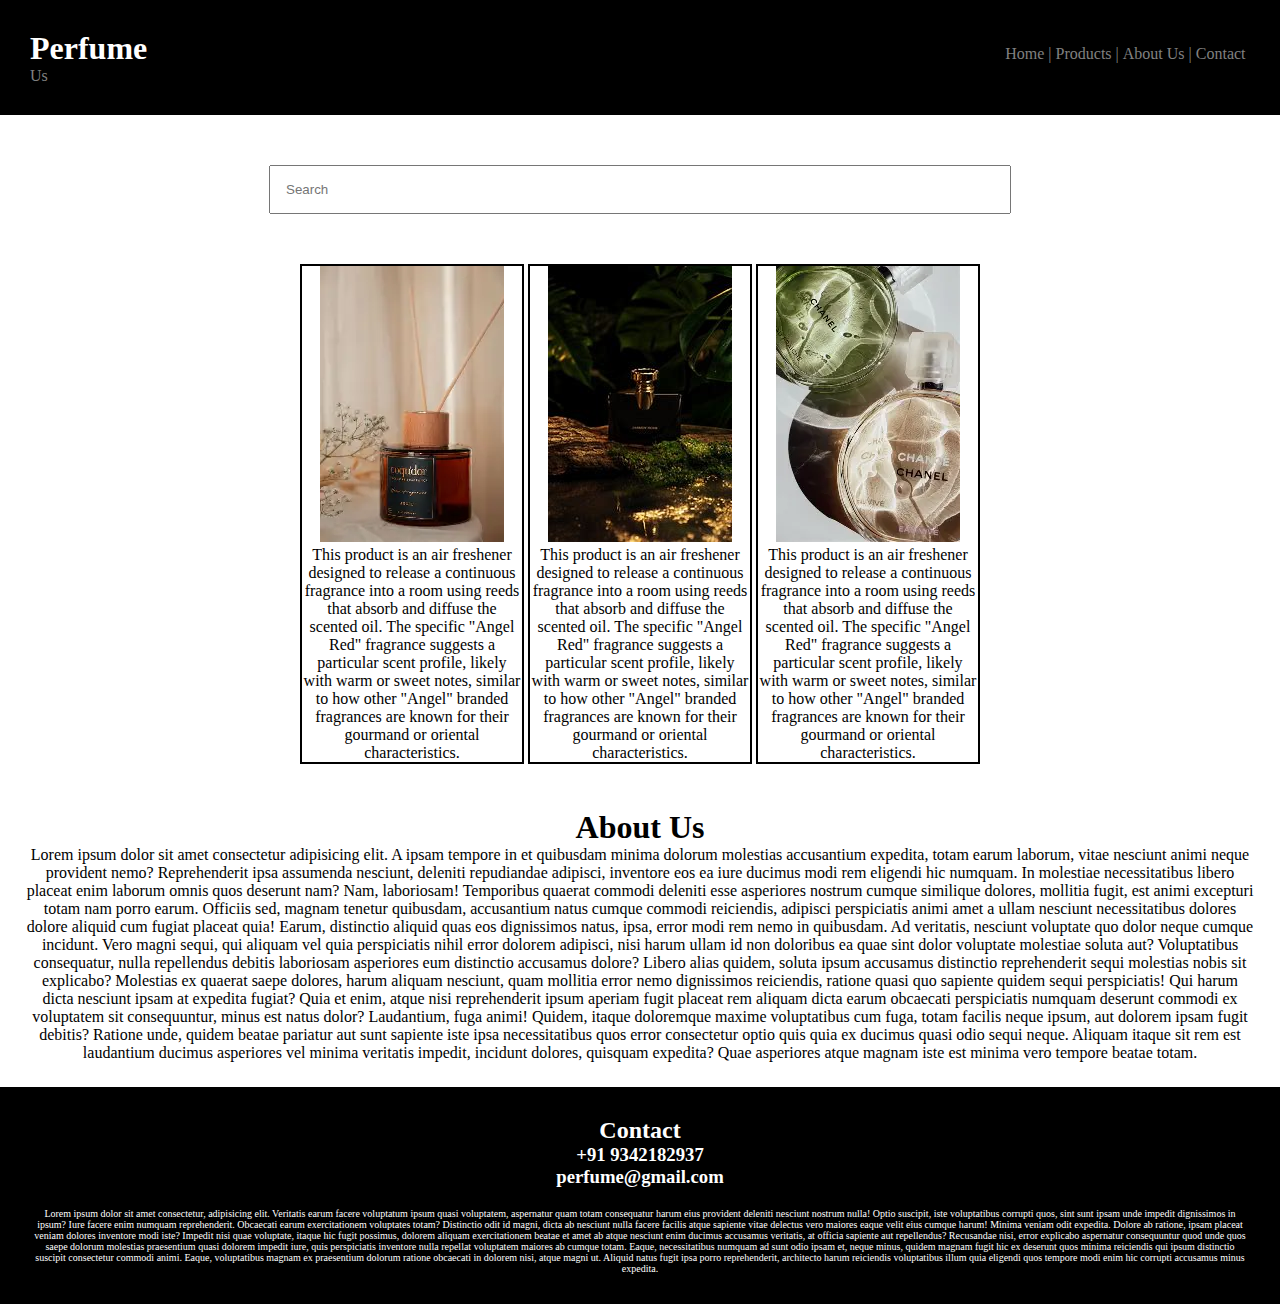
<file: css/index.html>
<!DOCTYPE html>
<html>
<head>
    <title>Perfume</title>
    <link rel="stylesheet" href="style.css">

</head>
<body>
    <div class="header">
        <nav>
            <h1>Perfume</h1>
            <ul>
                <li>Home  |</li>
                <li>Products  |</li>
                <li>About Us  |</li>
                <li>Contact Us</li>
            </ul>

        </nav>
    </div>
    <div class="searchbar">
        <input placeholder="Search">

    </div>

    <div class="products">
        <div class="box">
            <img src="perfume1.webp">
            <p>This product is an air freshener designed to release a continuous fragrance into a room using reeds that absorb and diffuse the scented oil. The specific "Angel Red" fragrance suggests a particular scent profile, likely with warm or sweet notes, similar to how other "Angel" branded fragrances are known for their gourmand or oriental characteristics.</p>
        </div>

        <div class="box">
            <img src="perfume2.webp">
            <p>This product is an air freshener designed to release a continuous fragrance into a room using reeds that absorb and diffuse the scented oil. The specific "Angel Red" fragrance suggests a particular scent profile, likely with warm or sweet notes, similar to how other "Angel" branded fragrances are known for their gourmand or oriental characteristics.</p>
        </div>

        <div class="box">
            <img src="perfume3.webp">
            <p>This product is an air freshener designed to release a continuous fragrance into a room using reeds that absorb and diffuse the scented oil. The specific "Angel Red" fragrance suggests a particular scent profile, likely with warm or sweet notes, similar to how other "Angel" branded fragrances are known for their gourmand or oriental characteristics.</p>
        </div>

    </div>
    <div class="about">
        <h1>About Us</h1>
        <p>Lorem ipsum dolor sit amet consectetur adipisicing elit. A ipsam tempore in et quibusdam minima dolorum molestias accusantium expedita, totam earum laborum, vitae nesciunt animi neque provident nemo? Reprehenderit ipsa assumenda nesciunt, deleniti repudiandae adipisci, inventore eos ea iure ducimus modi rem eligendi hic numquam. In molestiae necessitatibus libero placeat enim laborum omnis quos deserunt nam? Nam, laboriosam! Temporibus quaerat commodi deleniti esse asperiores nostrum cumque similique dolores, mollitia fugit, est animi excepturi totam nam porro earum. Officiis sed, magnam tenetur quibusdam, accusantium natus cumque commodi reiciendis, adipisci perspiciatis animi amet a ullam nesciunt necessitatibus dolores dolore aliquid cum fugiat placeat quia! Earum, distinctio aliquid quas eos dignissimos natus, ipsa, error modi rem nemo in quibusdam. Ad veritatis, nesciunt voluptate quo dolor neque cumque incidunt. Vero magni sequi, qui aliquam vel quia perspiciatis nihil error dolorem adipisci, nisi harum ullam id non doloribus ea quae sint dolor voluptate molestiae soluta aut? Voluptatibus consequatur, nulla repellendus debitis laboriosam asperiores eum distinctio accusamus dolore? Libero alias quidem, soluta ipsum accusamus distinctio reprehenderit sequi molestias nobis sit explicabo? Molestias ex quaerat saepe dolores, harum aliquam nesciunt, quam mollitia error nemo dignissimos reiciendis, ratione quasi quo sapiente quidem sequi perspiciatis! Qui harum dicta nesciunt ipsam at expedita fugiat? Quia et enim, atque nisi reprehenderit ipsum aperiam fugit placeat rem aliquam dicta earum obcaecati perspiciatis numquam deserunt commodi ex voluptatem sit consequuntur, minus est natus dolor? Laudantium, fuga animi! Quidem, itaque doloremque maxime voluptatibus cum fuga, totam facilis neque ipsum, aut dolorem ipsam fugit debitis? Ratione unde, quidem beatae pariatur aut sunt sapiente iste ipsa necessitatibus quos error consectetur optio quis quia ex ducimus quasi odio sequi neque. Aliquam itaque sit rem est laudantium ducimus asperiores vel minima veritatis impedit, incidunt dolores, quisquam expedita? Quae asperiores atque magnam iste est minima vero tempore beatae totam.</p>
    </div>
    <div class="contact">
        <h2>Contact</h2>
        <h3>+91 9342182937</h3>
        <h3>perfume@gmail.com</h3>
        <p style="margin-top: 20px; font-size: 10px;">Lorem ipsum dolor sit amet consectetur, adipisicing elit. Veritatis earum facere voluptatum ipsum quasi voluptatem, aspernatur quam totam consequatur harum eius provident deleniti nesciunt nostrum nulla! Optio suscipit, iste voluptatibus corrupti quos, sint sunt ipsam unde impedit dignissimos in ipsum? Iure facere enim numquam reprehenderit. Obcaecati earum exercitationem voluptates totam? Distinctio odit id magni, dicta ab nesciunt nulla facere facilis atque sapiente vitae delectus vero maiores eaque velit eius cumque harum! Minima veniam odit expedita. Dolore ab ratione, ipsam placeat veniam dolores inventore modi iste? Impedit nisi quae voluptate, itaque hic fugit possimus, dolorem aliquam exercitationem beatae et amet ab atque nesciunt enim ducimus accusamus veritatis, at officia sapiente aut repellendus? Recusandae nisi, error explicabo aspernatur consequuntur quod unde quos saepe dolorum molestias praesentium quasi dolorem impedit iure, quis perspiciatis inventore nulla repellat voluptatem maiores ab cumque totam. Eaque, necessitatibus numquam ad sunt odio ipsam et, neque minus, quidem magnam fugit hic ex deserunt quos minima reiciendis qui ipsum distinctio suscipit consectetur commodi animi. Eaque, voluptatibus magnam ex praesentium dolorum ratione obcaecati in dolorem nisi, atque magni ut. Aliquid natus fugit ipsa porro reprehenderit, architecto harum reiciendis voluptatibus illum quia eligendi quos tempore modi enim hic corrupti accusamus minus expedita.</p>
    </div>

</body>


</html>
</file>
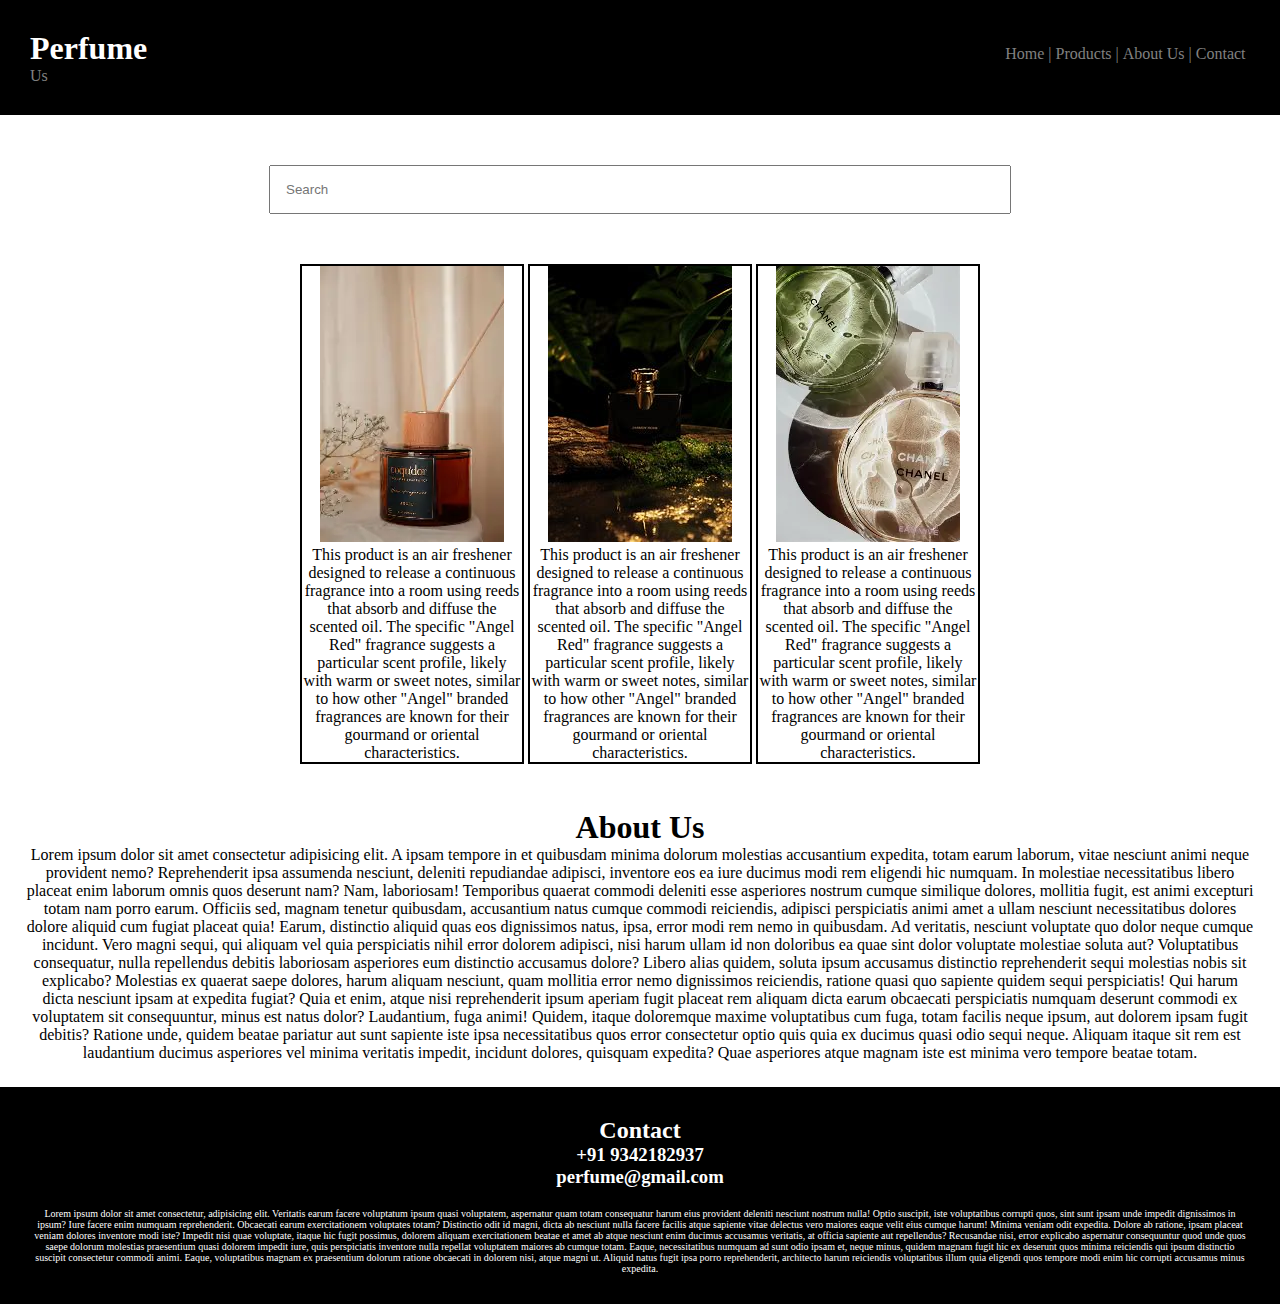
<file: css/Perfume.html>
<!DOCTYPE html>
<!-- saved from url=(0046)file:///C:/Users/sabari/Desktop/css/index.html -->
<html><head><meta http-equiv="Content-Type" content="text/html; charset=windows-1252">
    <title>Perfume</title>
    <link rel="stylesheet" href="./Perfume_files/style.css">

</head>
<body>
    <div class="header">
        <nav>
            <h1>Perfume</h1>
            <ul>
                <li>Home  |</li>
                <li>Products  |</li>
                <li>About Us  |</li>
                <li>Contact Us</li>
            </ul>

        </nav>
    </div>
    <div class="searchbar">
        <input placeholder="Search">

    </div>

    <div class="products">
        <div class="box">
            <img src="./Perfume_files/perfume1.webp">
            <p>This product is an air freshener designed to release a continuous fragrance into a room using reeds that absorb and diffuse the scented oil. The specific "Angel Red" fragrance suggests a particular scent profile, likely with warm or sweet notes, similar to how other "Angel" branded fragrances are known for their gourmand or oriental characteristics.</p>
        </div>

        <div class="box">
            <img src="./Perfume_files/perfume2.webp">
            <p>This product is an air freshener designed to release a continuous fragrance into a room using reeds that absorb and diffuse the scented oil. The specific "Angel Red" fragrance suggests a particular scent profile, likely with warm or sweet notes, similar to how other "Angel" branded fragrances are known for their gourmand or oriental characteristics.</p>
        </div>

        <div class="box">
            <img src="./Perfume_files/perfume3.webp">
            <p>This product is an air freshener designed to release a continuous fragrance into a room using reeds that absorb and diffuse the scented oil. The specific "Angel Red" fragrance suggests a particular scent profile, likely with warm or sweet notes, similar to how other "Angel" branded fragrances are known for their gourmand or oriental characteristics.</p>
        </div>

    </div>
    <div class="about">
        <h1>About Us</h1>
        <p>Lorem ipsum dolor sit amet consectetur adipisicing elit. A ipsam tempore in et quibusdam minima dolorum molestias accusantium expedita, totam earum laborum, vitae nesciunt animi neque provident nemo? Reprehenderit ipsa assumenda nesciunt, deleniti repudiandae adipisci, inventore eos ea iure ducimus modi rem eligendi hic numquam. In molestiae necessitatibus libero placeat enim laborum omnis quos deserunt nam? Nam, laboriosam! Temporibus quaerat commodi deleniti esse asperiores nostrum cumque similique dolores, mollitia fugit, est animi excepturi totam nam porro earum. Officiis sed, magnam tenetur quibusdam, accusantium natus cumque commodi reiciendis, adipisci perspiciatis animi amet a ullam nesciunt necessitatibus dolores dolore aliquid cum fugiat placeat quia! Earum, distinctio aliquid quas eos dignissimos natus, ipsa, error modi rem nemo in quibusdam. Ad veritatis, nesciunt voluptate quo dolor neque cumque incidunt. Vero magni sequi, qui aliquam vel quia perspiciatis nihil error dolorem adipisci, nisi harum ullam id non doloribus ea quae sint dolor voluptate molestiae soluta aut? Voluptatibus consequatur, nulla repellendus debitis laboriosam asperiores eum distinctio accusamus dolore? Libero alias quidem, soluta ipsum accusamus distinctio reprehenderit sequi molestias nobis sit explicabo? Molestias ex quaerat saepe dolores, harum aliquam nesciunt, quam mollitia error nemo dignissimos reiciendis, ratione quasi quo sapiente quidem sequi perspiciatis! Qui harum dicta nesciunt ipsam at expedita fugiat? Quia et enim, atque nisi reprehenderit ipsum aperiam fugit placeat rem aliquam dicta earum obcaecati perspiciatis numquam deserunt commodi ex voluptatem sit consequuntur, minus est natus dolor? Laudantium, fuga animi! Quidem, itaque doloremque maxime voluptatibus cum fuga, totam facilis neque ipsum, aut dolorem ipsam fugit debitis? Ratione unde, quidem beatae pariatur aut sunt sapiente iste ipsa necessitatibus quos error consectetur optio quis quia ex ducimus quasi odio sequi neque. Aliquam itaque sit rem est laudantium ducimus asperiores vel minima veritatis impedit, incidunt dolores, quisquam expedita? Quae asperiores atque magnam iste est minima vero tempore beatae totam.</p>
    </div>
    <div class="contact">
        <h2>Contact</h2>
        <h3>+91 9342182937</h3>
        <h3>perfume@gmail.com</h3>
        <p style="margin-top: 20px; font-size: 10px;">Lorem ipsum dolor sit amet consectetur, adipisicing elit. Veritatis earum facere voluptatum ipsum quasi voluptatem, aspernatur quam totam consequatur harum eius provident deleniti nesciunt nostrum nulla! Optio suscipit, iste voluptatibus corrupti quos, sint sunt ipsam unde impedit dignissimos in ipsum? Iure facere enim numquam reprehenderit. Obcaecati earum exercitationem voluptates totam? Distinctio odit id magni, dicta ab nesciunt nulla facere facilis atque sapiente vitae delectus vero maiores eaque velit eius cumque harum! Minima veniam odit expedita. Dolore ab ratione, ipsam placeat veniam dolores inventore modi iste? Impedit nisi quae voluptate, itaque hic fugit possimus, dolorem aliquam exercitationem beatae et amet ab atque nesciunt enim ducimus accusamus veritatis, at officia sapiente aut repellendus? Recusandae nisi, error explicabo aspernatur consequuntur quod unde quos saepe dolorum molestias praesentium quasi dolorem impedit iure, quis perspiciatis inventore nulla repellat voluptatem maiores ab cumque totam. Eaque, necessitatibus numquam ad sunt odio ipsam et, neque minus, quidem magnam fugit hic ex deserunt quos minima reiciendis qui ipsum distinctio suscipit consectetur commodi animi. Eaque, voluptatibus magnam ex praesentium dolorum ratione obcaecati in dolorem nisi, atque magni ut. Aliquid natus fugit ipsa porro reprehenderit, architecto harum reiciendis voluptatibus illum quia eligendi quos tempore modi enim hic corrupti accusamus minus expedita.</p>
    </div>




</body></html>
</file>
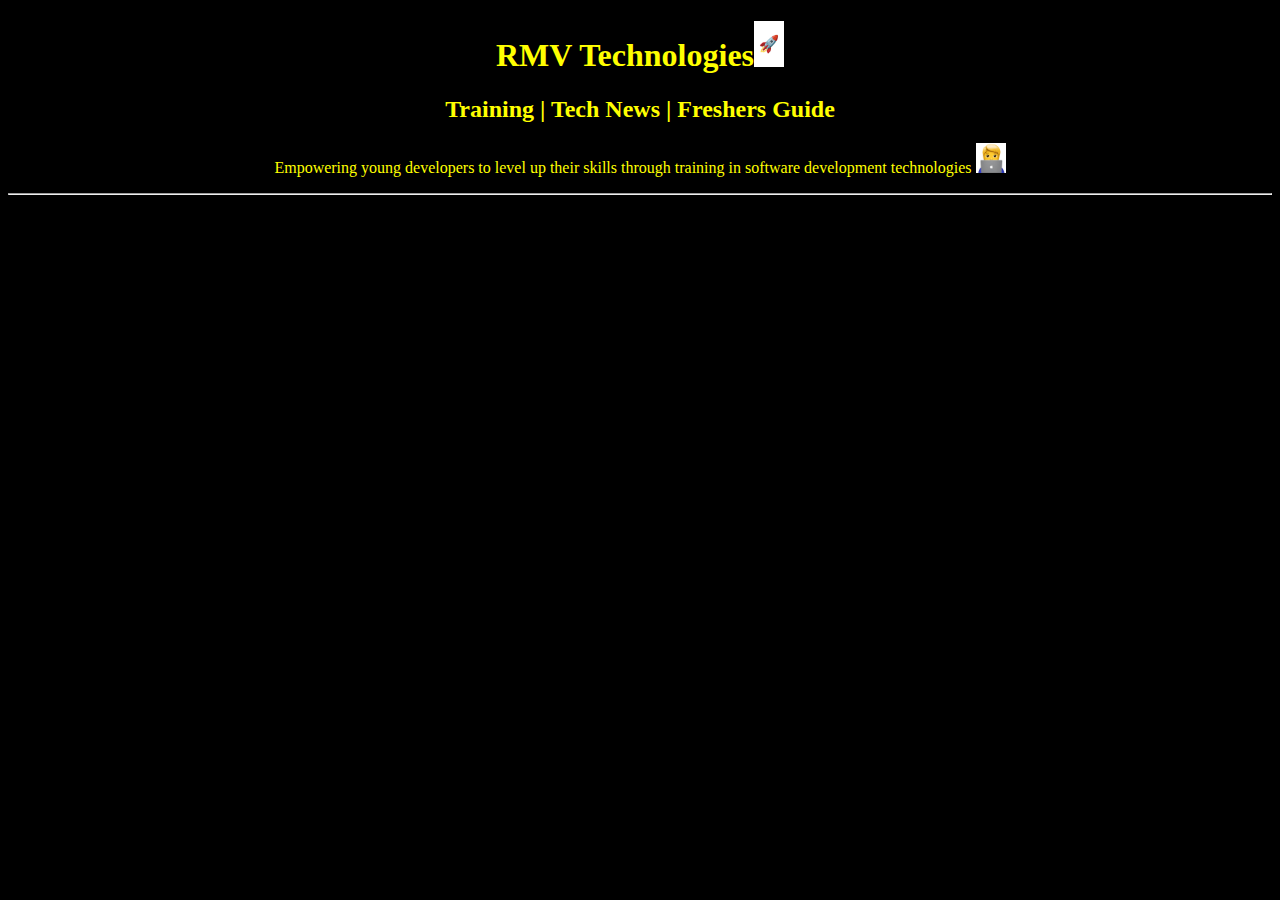
<file: html/form.html>
<!DOCTYPE html>
<html>
<head>
    <title>
        RMV TECH
    </title>
</head>
<body bgcolor="black" style="color: yellow;">
    <center>
    <h1>RMV Technologies<img src="rocket.png" width="30px"></h1>
    <h2>Training | Tech News | Freshers Guide</h2>
    <p>Empowering young developers to level up their skills through training in software development technologies
<img src="lap.jpeg" width="30px"></p>
<hr>
    </center>
</body>
</html>
</file>
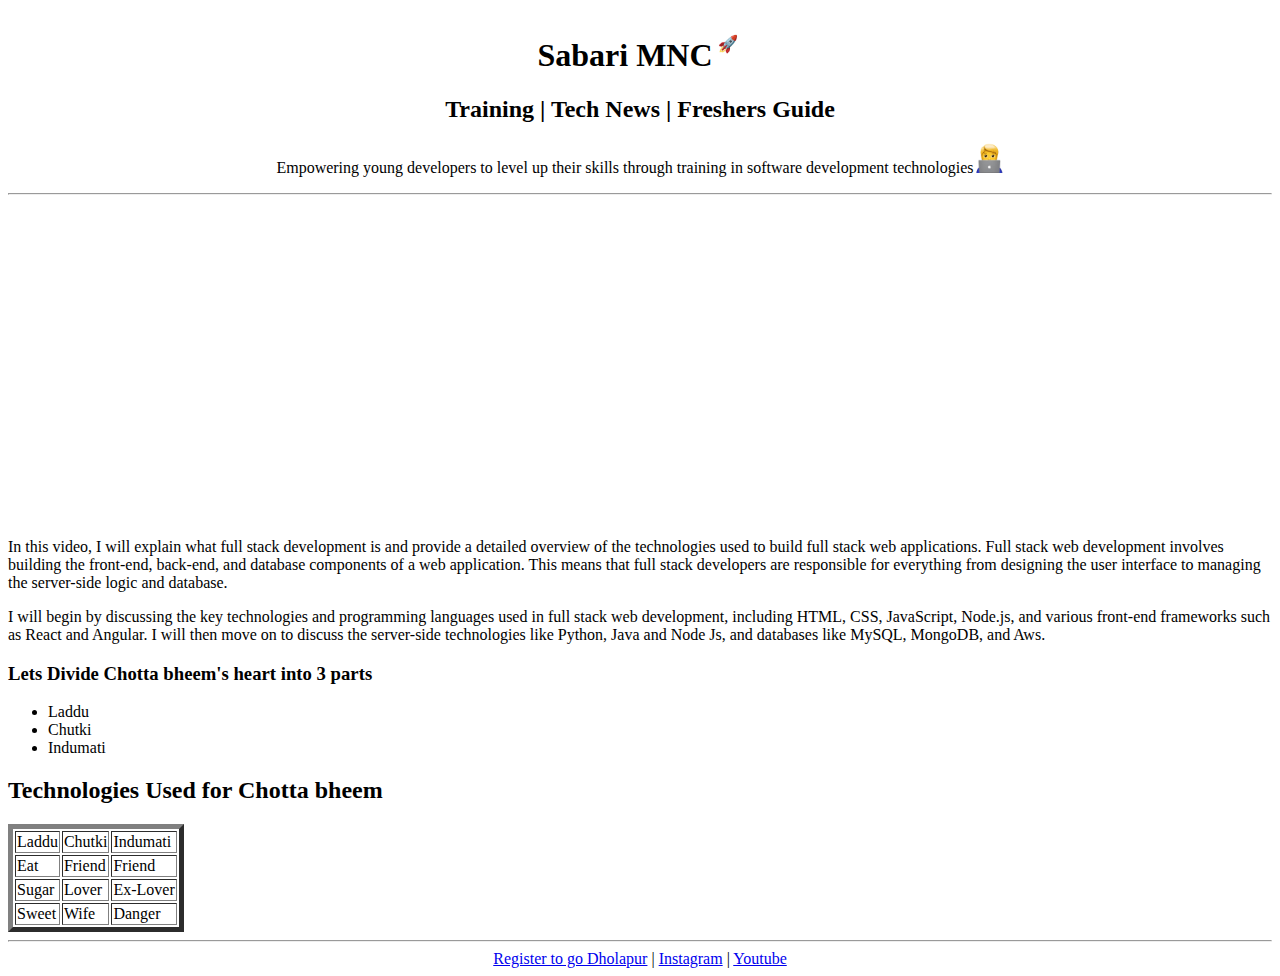
<file: html/pj11.html>
<!DOCTYPE html>
<html>
    <head>
        <title>SSS</title>
        <link rel="icon" href="date.png">
    </head>
    <body>
        <center>
        <h1>Sabari MNC<img src="rocket.png" width="30px"></h1>

        <h2>Training | Tech News | Freshers Guide</h2>
        <p>Empowering young developers to level up their skills through training in software development technologies<img src="lap.jpeg" width="30px">
</p>
</center>
<hr>
<center>
    <iframe width="560" height="315" src="https://www.youtube.com/embed/2I3gAsUBbpU?si=kKA0aOeQRijgvuAO" title="YouTube video player" frameborder="0" allow="accelerometer; autoplay; clipboard-write; encrypted-media; gyroscope; picture-in-picture; web-share" referrerpolicy="strict-origin-when-cross-origin" allowfullscreen></iframe>
</center>
<p>In this video, I will explain what full stack development is and provide a detailed overview of the technologies used to build full stack web applications. Full stack web development involves building the front-end, back-end, and database components of a web application. This means that full stack developers are responsible for everything from designing the user interface to managing the server-side logic and database.</p>

<p>I will begin by discussing the key technologies and programming languages used in full stack web development, including HTML, CSS, JavaScript, Node.js, and various front-end frameworks such as React and Angular. I will then move on to discuss the server-side technologies like Python, Java and Node Js, and databases like MySQL, MongoDB, and Aws.
</p>
<h3>Lets Divide Chotta bheem's heart into 3 parts</h3>
<ul>
    <li>Laddu</li>
    <li>Chutki</li>
    <li>Indumati</li>
</ul>
<h2>Technologies Used for Chotta bheem
</h2>
<table border="5">
    <tr>
        <td>Laddu</td> <td>Chutki</td> <td>Indumati</td>
    </tr>

    <tr>
        <td>Eat</td> <td>Friend</td> <td>Friend</td>
    </tr>

    <tr>
        <td>Sugar</td> <td>Lover</td> <td>Ex-Lover</td>
    </tr>

    <tr>
        <td>Sweet</td> <td>Wife</td> <td>Danger</td>
    </tr>
</table>
<hr>
<center>
<a href="pj12.html">Register to go Dholapur</a>  |  <a href="https://www.youtube.com/redirect?event=channel_description&redir_token=[base64]&q=instagram.com%2Fchhotabheem">Instagram</a> |  <a href="http://www.youtube.com/@greengoldtamil">Youtube</a>
</center>
</body>
</html>
</file>
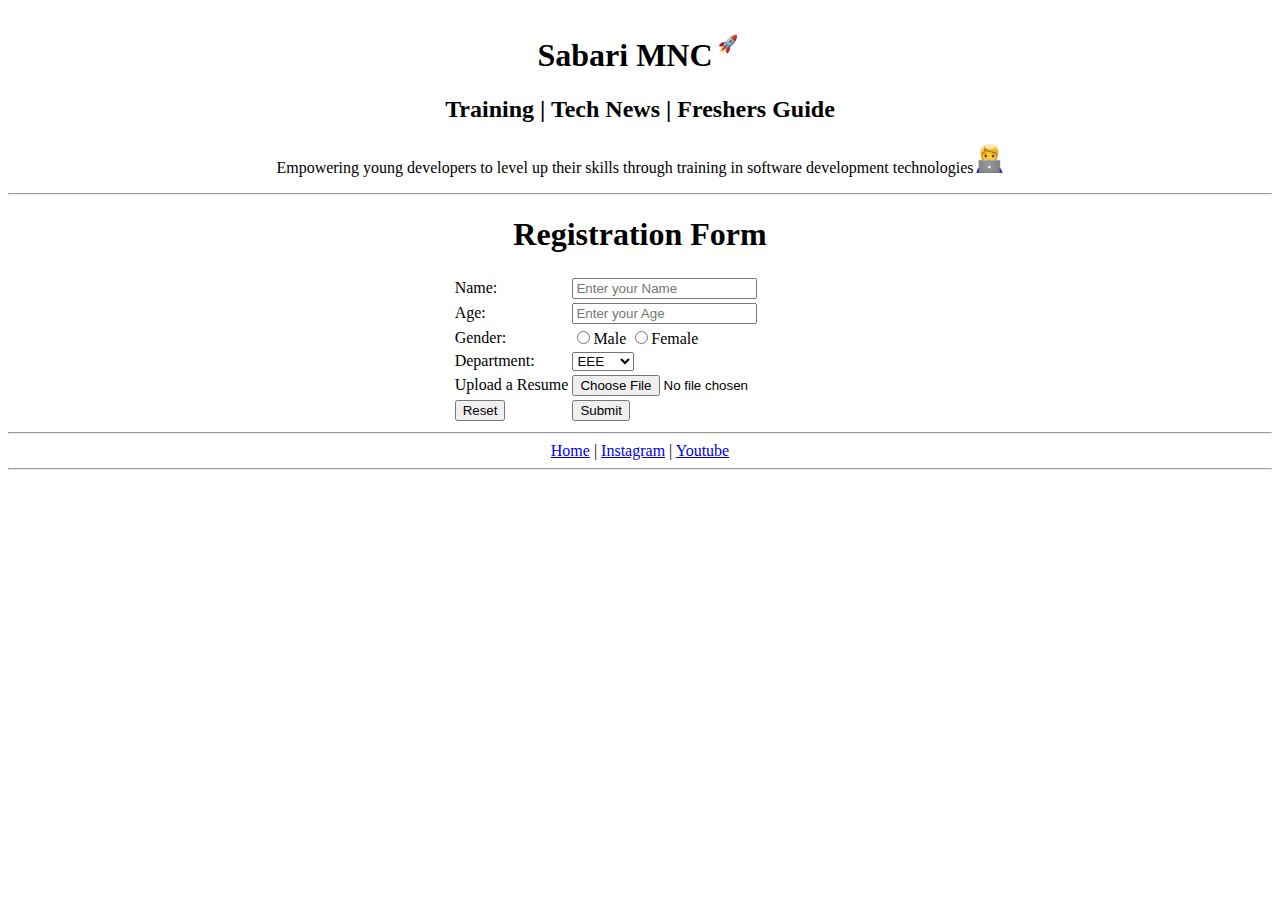
<file: html/pj12.html>
<!DOCTYPE html>
<html>
    <head>
        <title>SSS</title>
        <link rel="icon" href="date.png">
    </head>
    <body>
        <center>
        <h1>Sabari MNC<img src="rocket.png" width="30px"></h1>

        <h2>Training | Tech News | Freshers Guide</h2>
        <p>Empowering young developers to level up their skills through training in software development technologies<img src="lap.jpeg" width="30px">
</p>
</center>
<hr>
<center>
<form>
    <table>
    <h1>Registration Form
    </h1>
    <tr>
        <td>Name:</td><td><input type="text" placeholder="Enter your Name"></td>
    </tr>
    <tr>
        <td>Age:</td><td><input type="number" placeholder="Enter your Age"></td>
    </tr>
    <tr>
        <td>Gender:</td><td><input type="radio" Name="Gender" >Male <input type="radio" Name="Gender" >Female</td>
    </tr>
    <tr>
        <td>Department:</td><td><select><option>EEE</option><option>MECH</option>
        <option>VLSI</option></select></td>
    </tr>
    <tr>
        <td>Upload a Resume</td> <td><input type="file"></td>
    </tr>
    <tr>
        <td><input type="reset"></td><td><input type="submit"></td>
    </tr>
    </table>
</form>
<hr>
<a href="pj11.html">Home</a>  |  <a href="https://www.youtube.com/redirect?event=channel_description&redir_token=[base64]&q=instagram.com%2Fchhotabheem">Instagram</a> |  <a href="http://www.youtube.com/@greengoldtamil">Youtube</a>

<hr>
</center>
</file>
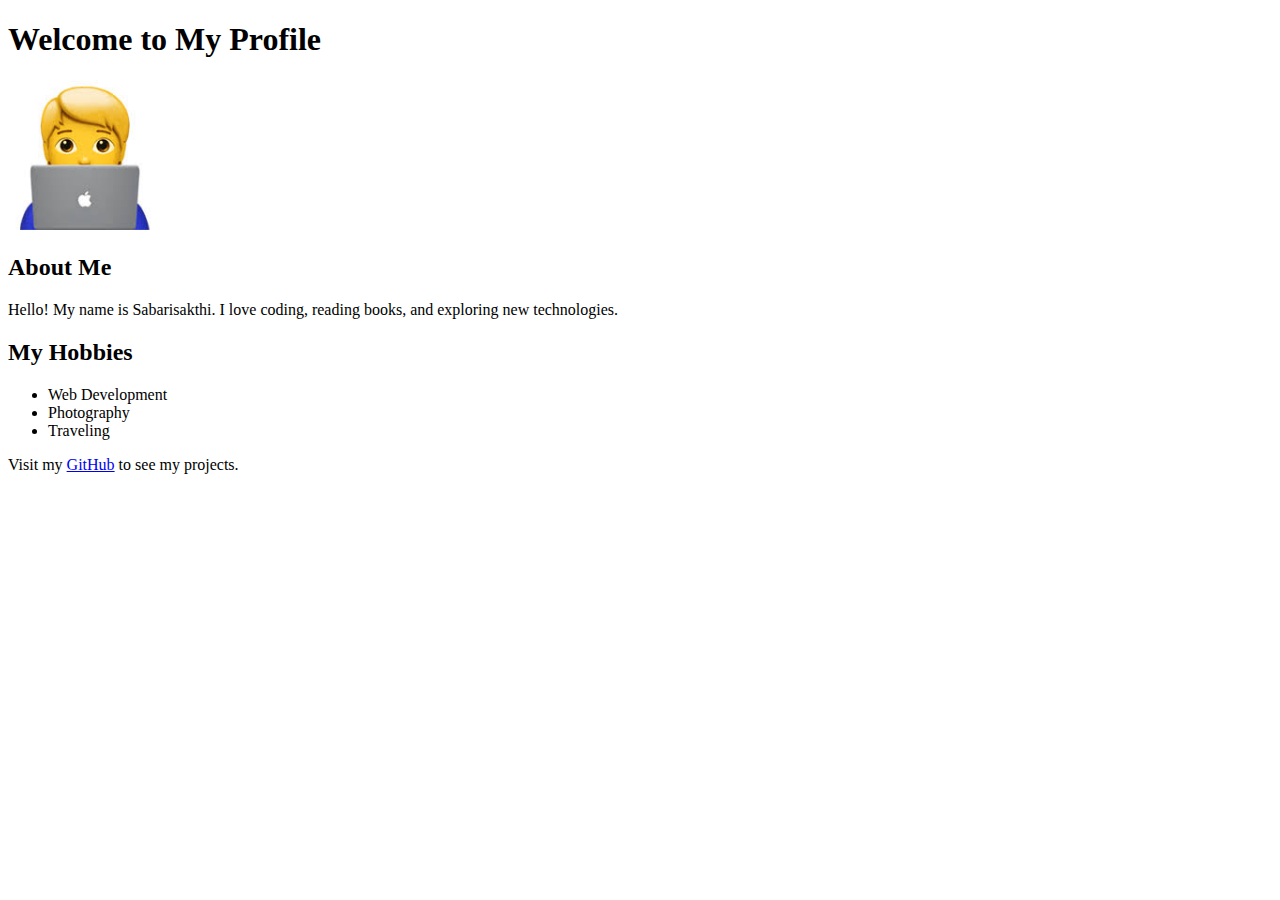
<file: html/practice.html>
<!DOCTYPE html>
<html>
<head>
  <title>My Profile</title>
</head>
<body>
  <h1>Welcome to My Profile</h1>
  
  <img src="lap.jpeg" alt="My Photo" width="150" />

  <h2>About Me</h2>
  <p>Hello! My name is Sabarisakthi. I love coding, reading books, and exploring new technologies.</p>

  <h2>My Hobbies</h2>
  <ul>
    <li>Web Development</li>
    <li>Photography</li>
    <li>Traveling</li>
  </ul>

  <p>Visit my <a href="https://github.com" target="_blank">GitHub</a> to see my projects.</p>
</body>
</html>
</file>
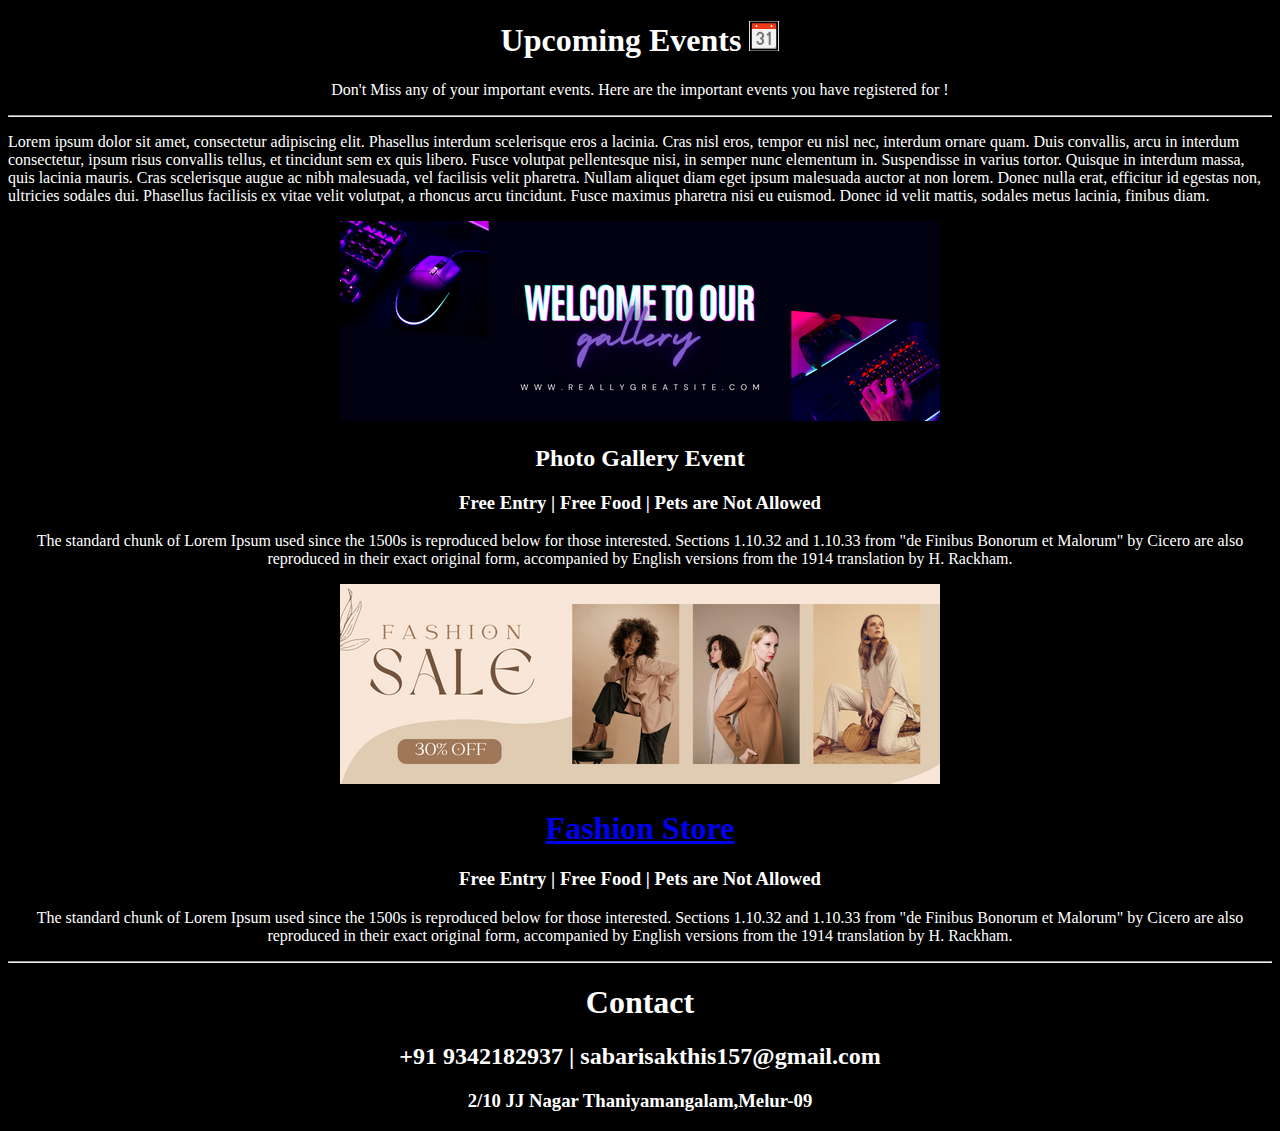
<file: html/web.html>
<!DOCTYPE html>
<html>
<head>
<title>Events</title>
<link rel="icon" href="date.png">
</head>
<body bgcolor="black" style="color:white">
    <center>
 <h1>Upcoming Events <img src="download.png" width="30px"></h1>
 <p>Don't Miss any of your important events. Here are the important events you have registered for !</p>
 </center>
 <hr>
 <p>Lorem ipsum dolor sit amet, consectetur adipiscing elit. Phasellus interdum scelerisque eros a lacinia. Cras nisl eros, tempor eu nisl nec, interdum ornare quam. Duis convallis, arcu in interdum consectetur, ipsum risus convallis tellus, et tincidunt sem ex quis libero. Fusce volutpat pellentesque nisi, in semper nunc elementum in. Suspendisse in varius tortor. Quisque in interdum massa, quis lacinia mauris. Cras scelerisque augue ac nibh malesuada, vel facilisis velit pharetra. Nullam aliquet diam eget ipsum malesuada auctor at non lorem. Donec nulla erat, efficitur id egestas non, ultricies sodales dui. Phasellus facilisis ex vitae velit volutpat, a rhoncus arcu tincidunt. Fusce maximus pharetra nisi eu euismod. Donec id velit mattis, sodales metus lacinia, finibus diam.
</p>
<center>
<img src="event1.png">
<h2>Photo Gallery Event</h2>
<h3>Free Entry | Free Food | Pets are Not Allowed</h3>

<p>The standard chunk of Lorem Ipsum used since the 1500s is reproduced below for those interested. Sections 1.10.32 and 1.10.33 from "de Finibus Bonorum et Malorum" by Cicero are also reproduced in their exact original form, accompanied by English versions from the 1914 translation by H. Rackham.
</p>
</center>
<center>
<img src="event2.png">
<h1><a href="https://www2.hm.com/en_in/index.html?srsltid=AfmBOoqfiPBtH61HfijTRs-DXwtCNy-fEusyAH3V2nDBG18a25bbQDVi">Fashion Store</a></h1>
<h3>Free Entry | Free Food | Pets are Not Allowed
</h3>
<p>The standard chunk of Lorem Ipsum used since the 1500s is reproduced below for those interested. Sections 1.10.32 and 1.10.33 from "de Finibus Bonorum et Malorum" by Cicero are also reproduced in their exact original form, accompanied by English versions from the 1914 translation by H. Rackham.

</p>
</center>
<hr>
<center>
<h1>Contact</h1>
<h2>+91 9342182937 | sabarisakthis157@gmail.com</h2>
<h3>2/10 JJ Nagar Thaniyamangalam,Melur-09</h3>
</center>
</body>





</html>
</file>
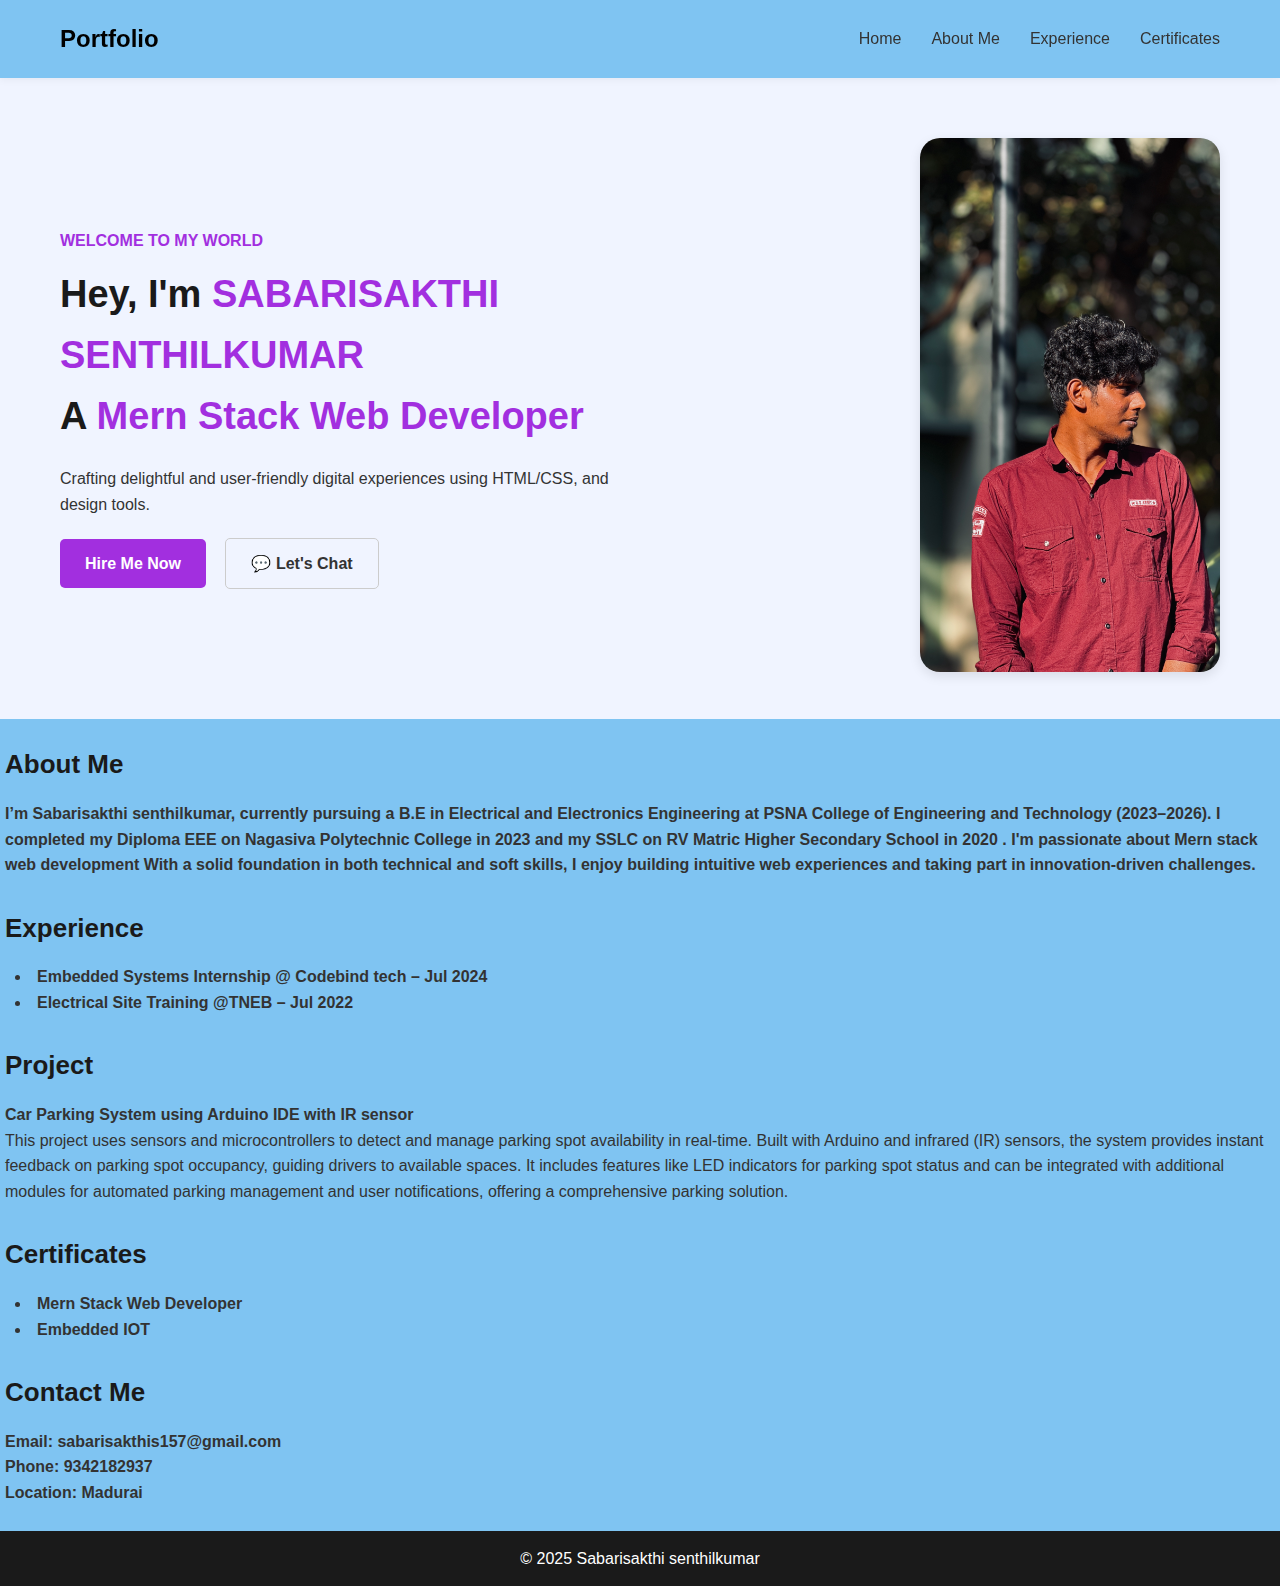
<file: Portfolio-main/portfolio.html>
<!DOCTYPE html>
<html lang="en">
<head>
  <meta charset="UTF-8" />
  <meta name="viewport" content="width=device-width, initial-scale=1.0"/>
  <title>Sabarisakthi Portfolio</title>
  <link rel="stylesheet" href="style.css" />
</head>
<body>
  <header>
    <div class="logo">Portfolio</div>
    <nav>
      <ul>
        <li><a href="#home">Home</a></li>
        <li><a href="#about">About Me</a></li>
        <li><a href="#experience">Experience</a></li>
        <li><a href="#certificates">Certificates</a></li>
      </ul>
    </nav>
  </header>

  <section id="home" class="hero">
    <div class="hero-text">
      <p class="intro">WELCOME TO MY WORLD</p>
      <h1>Hey, I'm <span class="highlight">SABARISAKTHI SENTHILKUMAR</span><br>A <span class="highlight">Mern Stack Web Developer</span> </h1>
      <p>Crafting delightful and user-friendly digital experiences using HTML/CSS, and design tools.</p>
      <div class="buttons">
        <a href="#contact" class="btn">Hire Me Now</a>
        <a href="#contact" class="link-btn">💬 Let's Chat</a>
      </div>
    </div>
    <div class="hero-image">
      <img src="profile.jpg" alt="Sabarisakthi">
    </div>
  </section>

  <section id="about">
    <h2>About Me</h2>
    <p> <B>I’m Sabarisakthi senthilkumar, currently pursuing a B.E in Electrical and Electronics Engineering at PSNA College of Engineering and Technology (2023–2026). 
    I completed my Diploma EEE on Nagasiva Polytechnic College in 2023 and my SSLC on RV Matric Higher Secondary School in 2020 .
    I'm passionate about Mern stack web development 
    With a solid foundation in both technical and soft skills, I enjoy building intuitive web experiences and taking part in innovation-driven challenges.</B></p>
  </section>

  <section id="experience">
    <h2>Experience</h2>
    <ul>
    <b> <li>Embedded Systems Internship @ Codebind tech – Jul 2024</li>
      <li>Electrical Site Training @TNEB – Jul 2022</li>
    </b>
    </ul>
  </section>

  <section id="project">
  <h2>Project</h2>
  <p>
    <strong>Car Parking System using Arduino IDE with IR sensor</strong><br>
    This project uses sensors and microcontrollers to detect and manage parking spot availability in real-time. Built with Arduino and infrared (IR) sensors, the system provides instant feedback on parking spot occupancy, guiding drivers to available spaces. It includes features like LED indicators for parking spot status and can be integrated with additional modules for automated parking management and user notifications, offering a comprehensive parking solution.
  </p>
</section>


  <section id="certificates">
    <h2>Certificates</h2>
    <ul>
     <b><li>Mern Stack Web Developer</li>
      <li>Embedded IOT</li></b>
    </ul>
  </section>

  <section id="contact">
    <h2>Contact Me</h2>
   <b> <p>Email: sabarisakthis157@gmail.com<br>Phone: 9342182937<br>Location: Madurai</p></b>
  </section>

  <footer>
    <p>© 2025 Sabarisakthi senthilkumar</p>
  </footer>
</body>
</html>
</file>
<file: css/style.css>
*{
    margin: 0;
    padding: 0;
}
nav{
    background-color: black;
    color: white;
    padding: 30px;

}
li,ul,h1{
    display: inline;
}
ul{
    margin-left: 70%;
}
li{
    color: gray;
    cursor: pointer;
}
li:hover{
    color: white;
}
input{
    width: 60%;
    padding: 15px;
}
.searchbar{
    padding: 50px;
    text-align: center;
}
.box{
    display: inline-block;
    border-color: black;
    border-width: 2px;
    border-style: solid;
    width: 220px;
}
.box :hover{
    background-color: black;
    color: white;

}
.products{

    text-align: center;
}
.about{
    text-align: center;
    margin-top: 20px;
    padding: 25px;
}
.contact{
    text-align: center;
    background-color: black;
    color: white;
    padding: 30px;
}
</file>
<file: css/Perfume_files/style.css>
*{
    margin: 0;
    padding: 0;
}
nav{
    background-color: black;
    color: white;
    padding: 30px;

}
li,ul,h1{
    display: inline;
}
ul{
    margin-left: 70%;
}
li{
    color: gray;
    cursor: pointer;
}
li:hover{
    color: white;
}
input{
    width: 60%;
    padding: 15px;
}
.searchbar{
    padding: 50px;
    text-align: center;
}
.box{
    display: inline-block;
    border-color: black;
    border-width: 2px;
    border-style: solid;
    width: 220px;
}
.box :hover{
    background-color: black;
    color: white;

}
.products{

    text-align: center;
}
.about{
    text-align: center;
    margin-top: 20px;
    padding: 25px;
}
.contact{
    text-align: center;
    background-color: black;
    color: white;
    padding: 30px;
}
</file>
<file: Portfolio-main/style.css>
* {
  margin: 0;
  padding: 0;
  box-sizing: border-box;
  scroll-behavior: smooth;
}

body {
  font-family: 'Segoe UI', sans-serif;
  color: #333;
  background-color: #7fc4f2;
  line-height: 1.6;
}

header {
  display: flex;
  justify-content: space-between;
  align-items: center;
  background: #7fc4f2;
  padding: 20px 60px;
  box-shadow: 0 2px 8px rgba(0,0,0,0.05);
  position: sticky;
  top: 0;
  z-index: 1000;
}

.logo {
  font-size: 24px;
  font-weight: bold;
  color: #000000;
}

nav ul {
  list-style: none;
  display: flex;
  gap: 30px;
}

nav ul li a {
  text-decoration: none;
  color: #333;
  font-weight: 500;
  transition: color 0.3s;
}

nav ul li a:hover {
  color: #a22fdf;
}

.chat-btn {
  background: #a22fdf;
  padding: 10px 20px;
  border-radius: 6px;
  color: #fff;
  margin-left: 20px;
  text-decoration: none;
  transition: background 0.3s;
}

.chat-btn:hover {
  background: #a22fdf;
}

.hero {
  display: flex;
  justify-content: space-between;
  align-items: center;
  padding: 60px 60px 40px 60px;
  background: #f0f4ff;
}

.hero-text {
  max-width: 600px;
}

.hero-text .intro {
  color: #a22fdf;
  font-weight: 600;
  margin-bottom: 10px;
}

.hero-text h1 {
  font-size: 38px;
  margin-bottom: 20px;
  color: #1a1a1a;
}

.highlight {
  color: #a22fdf;
}

.hero-text p {
  margin-bottom: 20px;
}

.buttons .btn, .buttons .link-btn {
  display: inline-block;
  margin-right: 15px;
  padding: 12px 25px;
  border-radius: 5px;
  text-decoration: none;
  font-weight: 600;
}

.btn {
  background: #a22fdf;
  color: white;
}

.btn:hover {
  background: #ec61ca;
}

.link-btn {
  color: #333;
  border: 1px solid #ccc;
}

.link-btn:hover {
  border-color: #a22fdf;
  color: #a22fdf;
}

.hero-image img {
  width: 300px;
  border-radius: 20px;
  box-shadow: 0 4px 12px rgba(0,0,0,0.1);
}

section {
  padding: 5px 5px;
}

section:not(:first-of-type) {
  margin-top: 20px;
}

h2 {
  margin-bottom: 15px;
  font-size: 26px;
  color: #1a1a1a;
}

ul {
  list-style: disc inside;
  padding-left: 10px;
}

footer {
  background: #1a1a1a;
  color: #fff;
  text-align: center;
  padding: 15px;
  margin-top: 20px;
}
</file>
